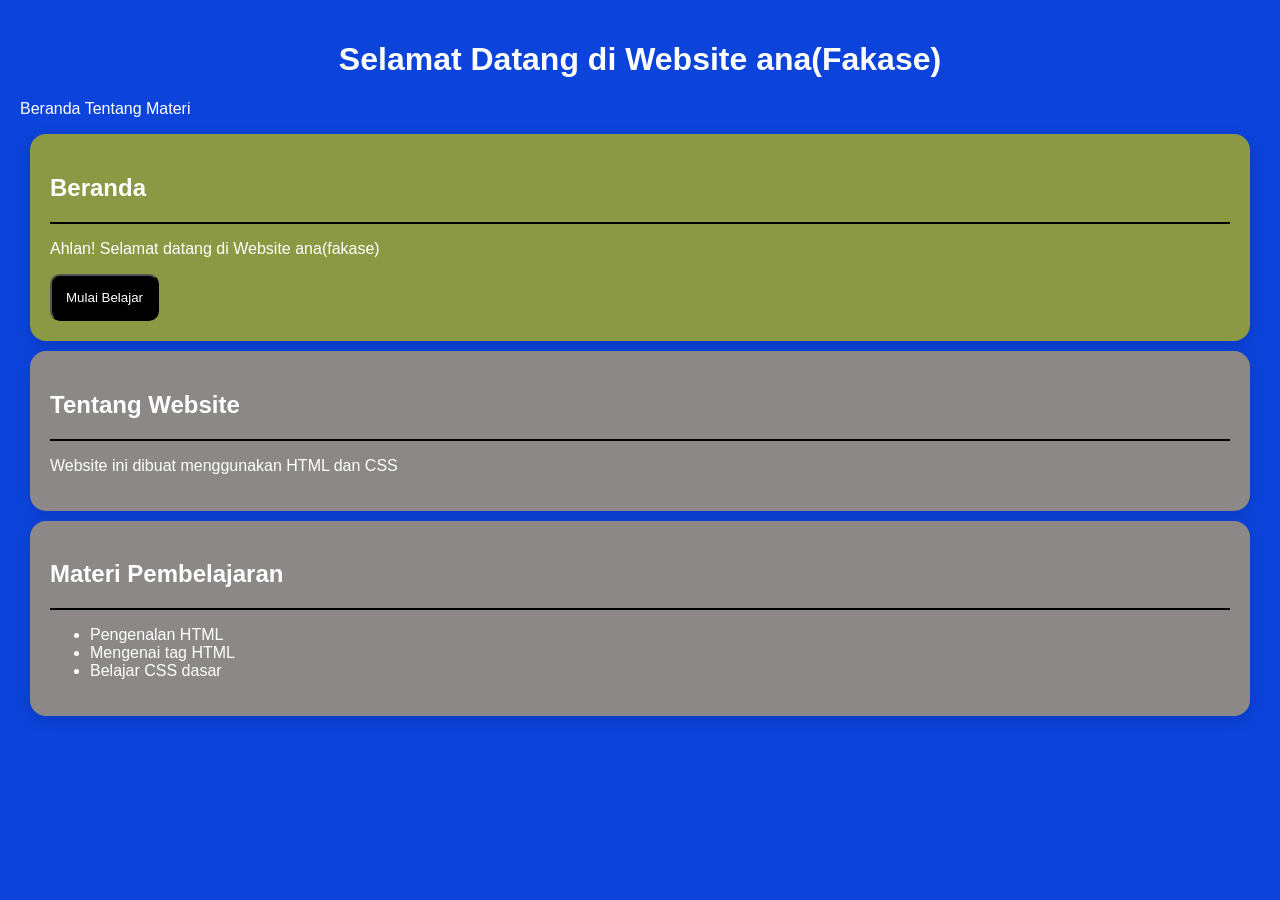
<file: a.html>
<!DOCTYPE html>
<html lang=id>
<head>
	<meta charset="UTF-8">
	<meta name="biewport" content="widht=device-widht, initial-scale=1,0">
	<title>Website Fakase</title>
	<link rel="stylesheet" href="a.css">
</head>
<h1 class="selamat">Selamat Datang di Website ana(Fakase)</h1>
<p>Beranda Tentang Materi</p>
<div class="card1">
	<h2>Beranda</h2><hr>
	<p>Ahlan! Selamat datang di Website ana(fakase)</p>
	<button> Mulai Belajar</button>
</div>
<div class="card2">
	<h2>Tentang Website</h2><hr>
	<p>Website ini dibuat menggunakan HTML dan CSS</p>
</div>
<div class="card3">
	<h2>Materi Pembelajaran</h2><hr>
	<ul>
		<li>Pengenalan HTML
		<li>Mengenai tag HTML
		<li>Belajar CSS dasar
	</ul>
</div>
</file>
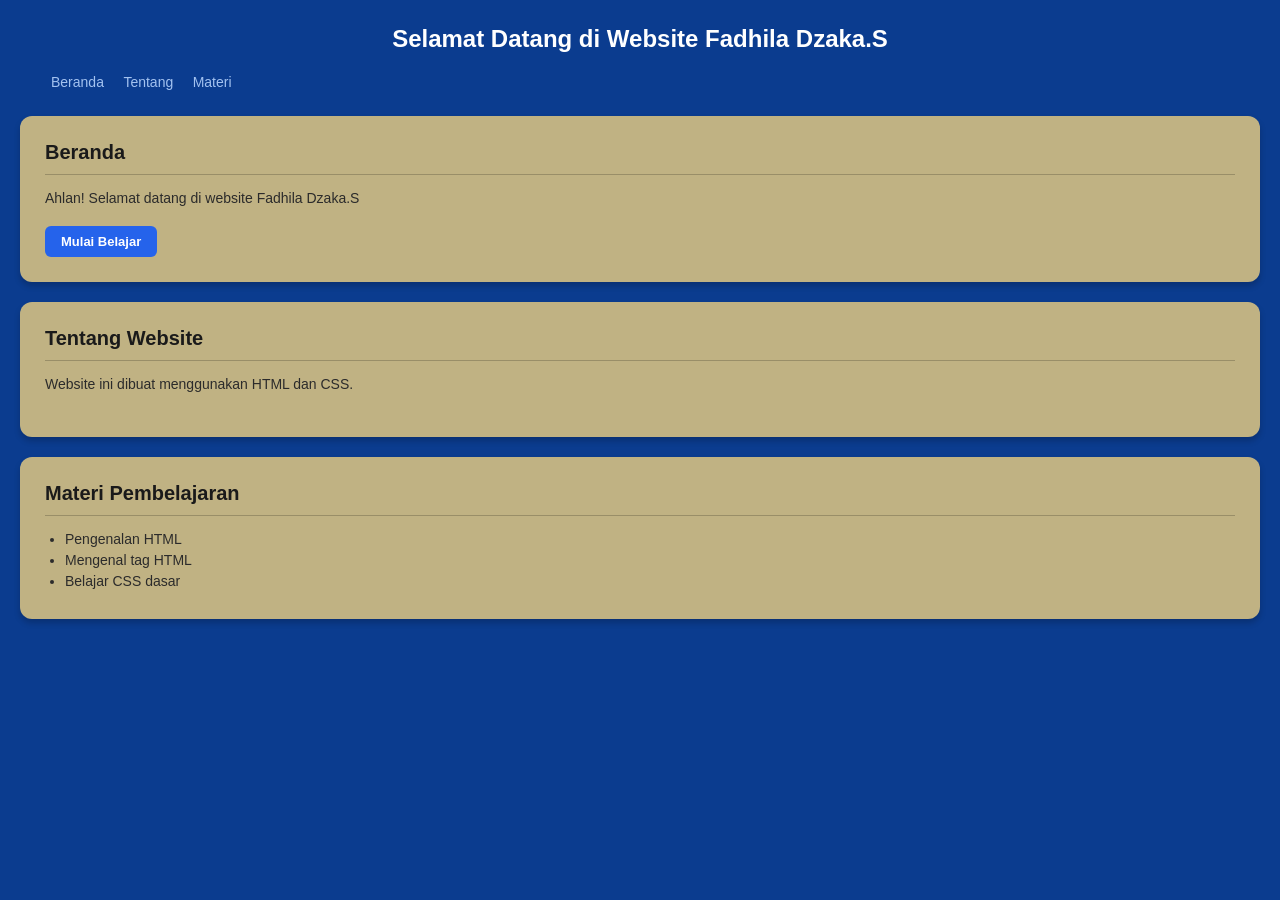
<file: praktek2.html>
<!DOCTYPE html>
<html lang="id">
<head>
  <meta charset="UTF-8">
  <meta name="viewport" content="width=device-width, initial-scale=1.0">
  <title>Website Fakase</title>
  <link rel="stylesheet" href="praktek2.css">
</head>
<body>

  <!-- Header Utama -->
  <header class="header">
    <h1>Selamat Datang di Website Fadhila Dzaka.S</h1>
    <nav class="navbar">
      <a href="#beranda">Beranda</a>
      <a href="#tentang">Tentang</a>
      <a href="#materi">Materi</a>
    </nav>
  </header>

  <!-- Container Konten -->
  <main class="konten">
    
    <!-- Section Beranda -->
    <section id="beranda" class="card">
      <h2>Beranda</h2>
      <hr class="garis">
      <p>Ahlan! Selamat datang di website Fadhila Dzaka.S</p>
      <a href="#" class="tombol">Mulai Belajar</a>
    </section>

    <!-- Section Tentang Website -->
    <section id="tentang" class="card">
      <h2>Tentang Website</h2>
      <hr class="garis">
      <p>Website ini dibuat menggunakan HTML dan CSS.</p>
    </section>

    <!-- Section Materi Pembelajaran -->
    <section id="materi" class="card">
      <h2>Materi Pembelajaran</h2>
      <hr class="garis">
      <ul>
        <li>Pengenalan HTML</li>
        <li>Mengenal tag HTML</li>
        <li>Belajar CSS dasar</li>
      </ul>
    </section>

  </main>

</body>
</html>
</file>
<file: a.css>
body{
	font-family: Arial, sans-serif;
	background-color: var(--warna-utama);
	color: var(--warna-teks);
	margin: 0;
	padding: 20px;
}
@media (max-width: 768px) {
.container {
grid-template-columns: 1fr;
}
 }
.selamat{
	text-align: center;
	color:white;
}
.selamat:hover{
		transform: scale 3px
}
:root{
	--warna-utama: rgb(12, 67, 218);
	--warna-teks: white;
	--jarak: 20px;
	--warna-box: #aca54b;
}
button{
	padding:14px;
	display: flex;
	justify-content: center;
	align-items: center;
	gap: 20px;
	background: black;
	border-radius:10px;
	color: white;
}
.card1{
	padding: 20px;
	border: 2px ;
	margin: 10px;
	background: #8c9944;
	border-radius:16px;
	box-shadow: 0 4px 15px #00000020;
}
.card2{
	padding: 20px;
	border: 2px ;
	margin: 10px;
	background: #8c8888;
	border-radius:16px;
	box-shadow: 0 4px 15px #00000020;
}
.card3{
	padding: 20px;
	border: 2px ;
	margin: 10px;
	background: #8c8888;
	border-radius:16px;
	box-shadow: 0 4px 15px #00000020;
}
button:active{
	background-color: #404040;
	border-color: #404040;
	outline: 2px #404040;
}
hr{
	background-color: #000000;
	border:0;
	height: 2px;
}
</file>
<file: praktek2.css>
/* Reset CSS */
* {
  margin: 0;
  padding: 0;
  box-sizing: border-border-box;
  font-family: Arial, sans-serif;
}

/* Background Utama Biru Tua */
body {
  background-color: #0b3c8f;
  color: #333;
  padding-bottom: 40px;
}

/* Header / Navbar */
.header {
  text-align: center;
  color: #ffffff;
  padding: 25px 20px 10px 20px;
}

.header h1 {
  font-size: 24px;
  font-weight: bold;
  margin-bottom: 20px;
}

.navbar {
  text-align: left;
  max-width: 95%;
  margin: 0 auto 15px auto;
}

.navbar a {
  color: #a3c2f0; /* Warna biru muda untuk menu */
  text-decoration: none;
  margin-right: 15px;
  font-size: 14px;
}

.navbar a:hover {
  text-decoration: underline;
  color: #ffffff;
}

/* Container untuk Kartu-Kartu Konten */
.konten {
  display: flex;
  flex-direction: column;
  gap: 20px;
  padding: 0 20px;
}

/* Styling Kotak Konten (Card) Warna Cokelat/Krem */
.card {
  background-color: #c0b283; /* Warna background cokelat krem */
  border-radius: 12px;
  padding: 25px;
  box-shadow: 0 4px 6px rgba(0, 0, 0, 0.2);
}

.card h2 {
  font-size: 20px;
  color: #1a1a1a;
  margin-bottom: 10px;
}

/* Garis Pembatas Tipis */
.garis {
  border: 0;
  height: 1px;
  background-color: #998e68;
  margin-bottom: 15px;
}

.card p {
  font-size: 14px;
  color: #2b2b2b;
  margin-bottom: 20px;
}

/* Tombol Mulai Belajar */
.tombol {
  display: inline-block;
  background-color: #2563eb; /* Warna tombol biru */
  color: #ffffff;
  text-decoration: none;
  padding: 8px 16px;
  border-radius: 6px;
  font-size: 13px;
  font-weight: bold;
}

.tombol:hover {
  background-color: #1d4ed8;
}

/* List Materi */
.card ul {
  padding-left: 20px;
  font-size: 14px;
  color: #2b2b2b;
}

.card ul li {
  margin-bottom: 5px;
}
</file>
